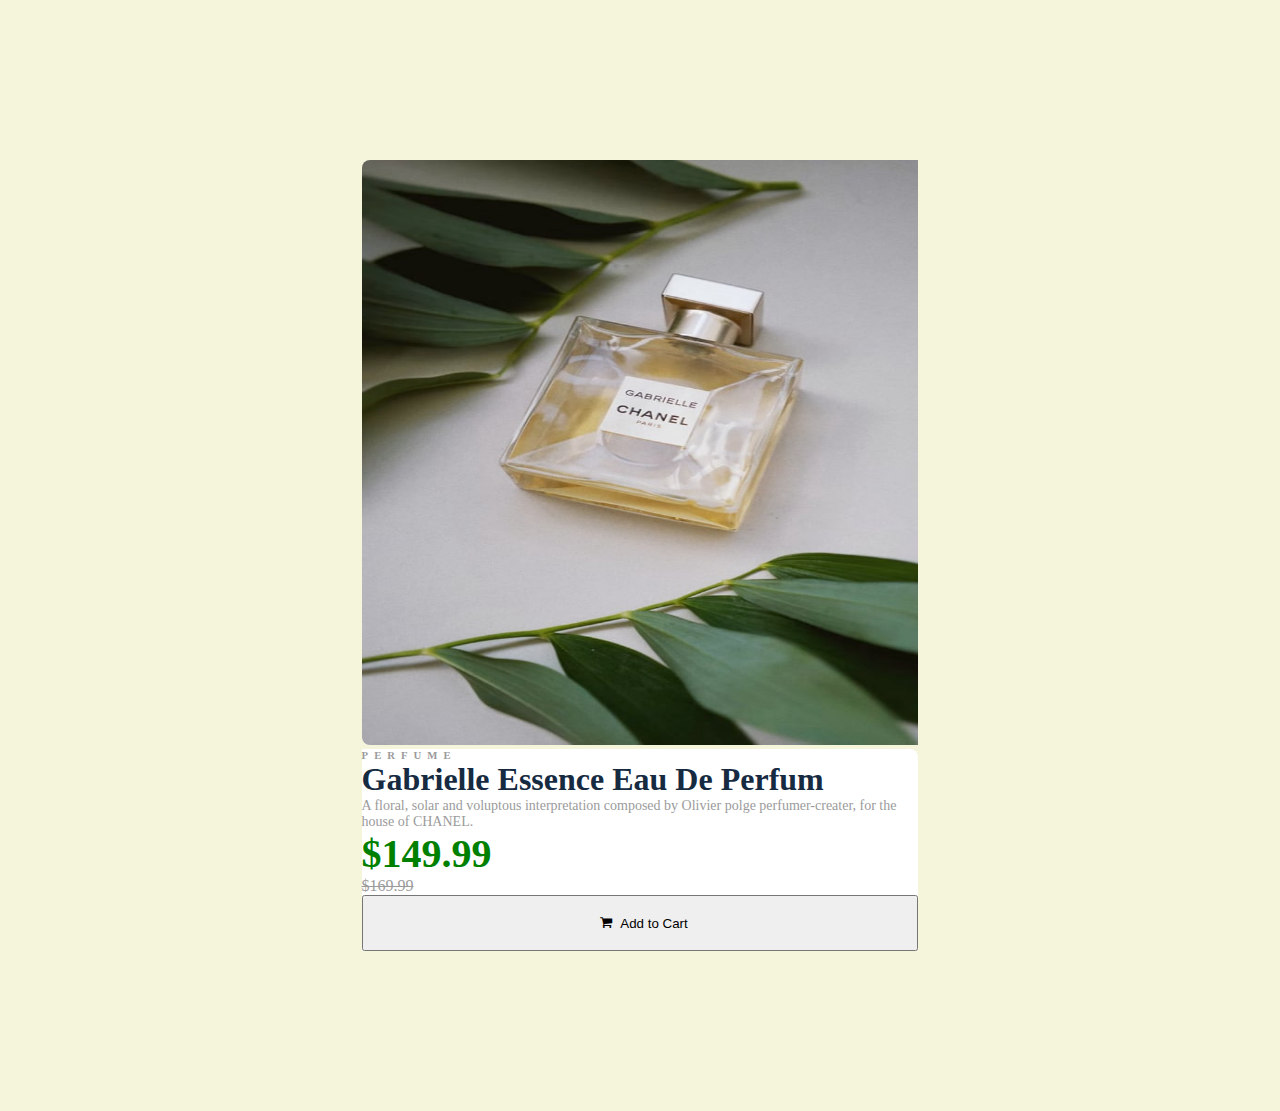
<file: index.html>
<!doctype html>
<html lang="en">
  <head>
    <meta charset="utf-8">
    <meta name="viewport" content="width=device-width, initial-scale=1">
    <title>product</title>
    <link href="https://cdn.jsdelivr.net/npm/bootstrap@5.2.1/dist/css/bootstrap.min.css" rel="stylesheet" integrity="sha384-iYQeCzEYFbKjA/T2uDLTpkwGzCiq6soy8tYaI1GyVh/UjpbCx/TYkiZhlZB6+fzT" crossorigin="anonymous">
    <link rel="stylesheet" href="./index.css">
    <link rel="stylesheet" href="https://fonts.google.com/specimen/Fraunces">
    <link rel="stylesheet" href="https://fonts.google.com/specimen/Montserrat">
    <link rel="stylesheet" href="https://cdnjs.cloudflare.com/ajax/libs/font-awesome/4.7.0/css/font-awesome.min.css">
  </head>
  <body style="background-color: beige;">
    <!-- ************************************** Card section *************************************** -->
    <section >
        <div class="container">
            <div class="row hero-section ">
              <!--  ********************** Image in card **************************** -->
                <div class="col-lg-6  px-0 image-section ">
                    <img  src="./images/image-product-desktop.jpg" alt="product">
                </div>
                <!-- ********************** Card body ******************************** -->
                <div class="col-lg-6 text-section">
                    <div class="col card-tag " ><h6>PERFUME</h6></div>
                    <div class="col card-title"><h1>Gabrielle Essence Eau De Perfum</h1></div>
                    <div class="col card-text"><p>A floral, solar and voluptous interpretation composed 
                      by Olivier polge perfumer-creater, for the house of CHANEL.
                      </p></div>
                    
                    <div class="col price ">
                      <h3>$149.99</h3>
                      <p class="striked-price">$169.99</p>
                    </div>
                    <div class="col"><button type="button" class="btn btn-success btn-md"><i class="fa fa-shopping-cart"></i>Add to Cart</button></div>
                </div>
            </div>
        </div>
    </section>
      <script src="https://cdn.jsdelivr.net/npm/bootstrap@5.2.1/dist/js/bootstrap.bundle.min.js" integrity="sha384-u1OknCvxWvY5kfmNBILK2hRnQC3Pr17a+RTT6rIHI7NnikvbZlHgTPOOmMi466C8" crossorigin="anonymous"></script>
  </body>
</html>
</file>
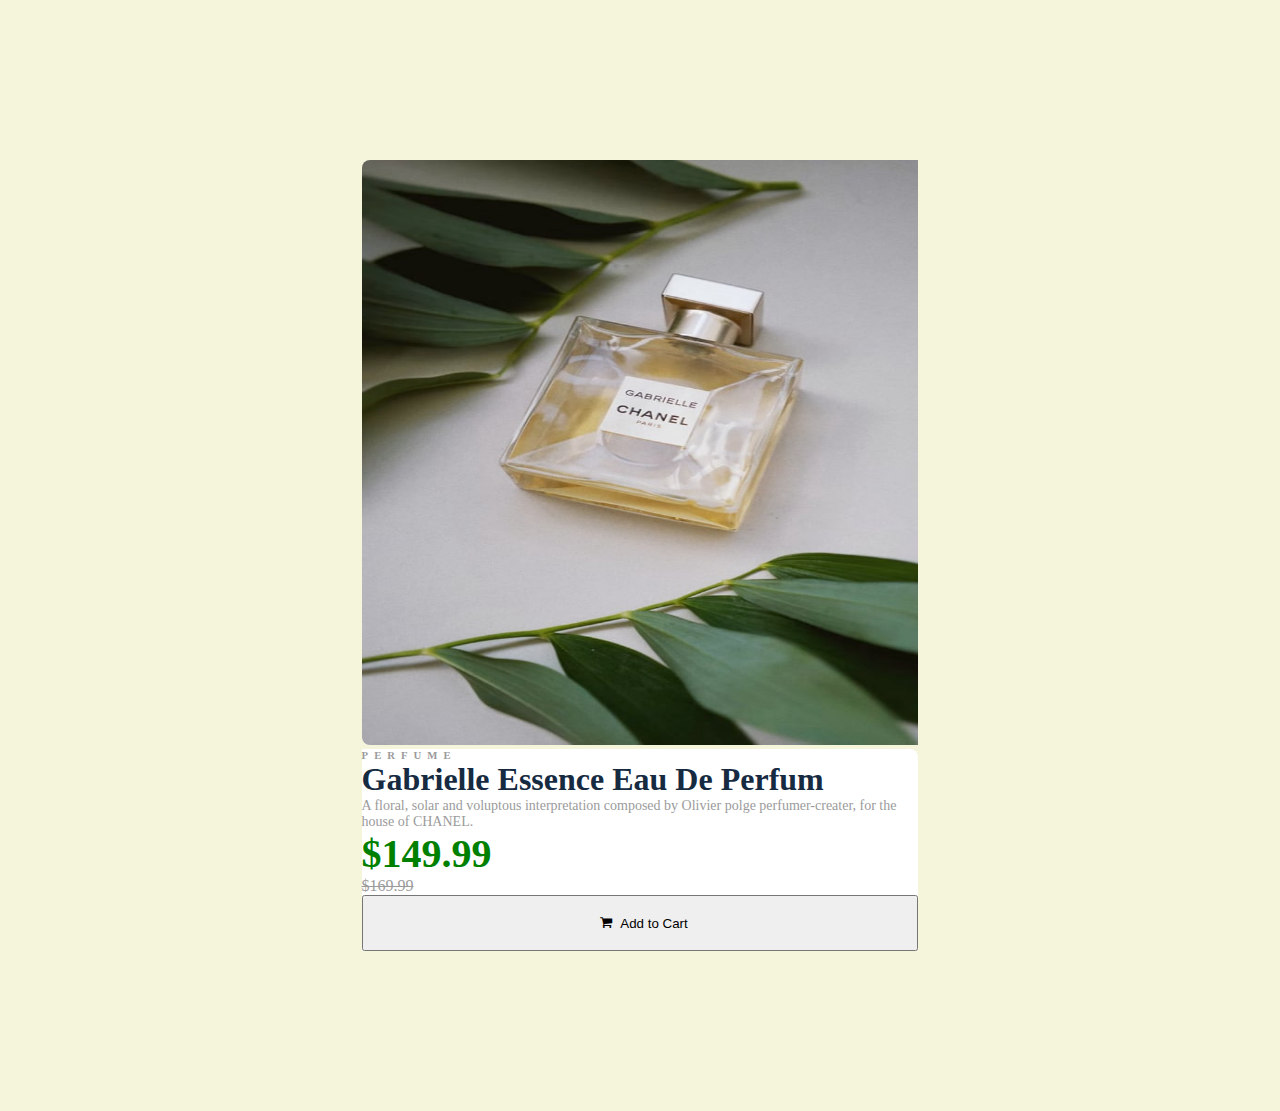
<file: Product-card.html>
<!doctype html>
<html lang="en">
  <head>
    <meta charset="utf-8">
    <meta name="viewport" content="width=device-width, initial-scale=1">
    <title>product</title>
    <link href="https://cdn.jsdelivr.net/npm/bootstrap@5.2.1/dist/css/bootstrap.min.css" rel="stylesheet" integrity="sha384-iYQeCzEYFbKjA/T2uDLTpkwGzCiq6soy8tYaI1GyVh/UjpbCx/TYkiZhlZB6+fzT" crossorigin="anonymous">
    <link rel="stylesheet" href="./Product-card.css">
    <link rel="stylesheet" href="https://fonts.google.com/specimen/Fraunces">
    <link rel="stylesheet" href="https://fonts.google.com/specimen/Montserrat">
    <link rel="stylesheet" href="https://cdnjs.cloudflare.com/ajax/libs/font-awesome/4.7.0/css/font-awesome.min.css">
  </head>
  <body style="background-color: beige;">
    <!-- ************************************** Card section *************************************** -->
    <section >
        <div class="container">
            <div class="row hero-section ">
              <!--  ********************** Image in card **************************** -->
                <div class="col-lg-6  px-0 image-section ">
                    <img  src="./images/image-product-desktop.jpg" alt="product">
                </div>
                <!-- ********************** Card body ******************************** -->
                <div class="col-lg-6 text-section">
                    <div class="col card-tag " ><h6>PERFUME</h6></div>
                    <div class="col card-title"><h1>Gabrielle Essence Eau De Perfum</h1></div>
                    <div class="col card-text"><p>A floral, solar and voluptous interpretation composed 
                      by Olivier polge perfumer-creater, for the house of CHANEL.
                      </p></div>
                    
                    <div class="col price ">
                      <h3>$149.99</h3>
                      <p class="striked-price">$169.99</p>
                    </div>
                    <div class="col"><button type="button" class="btn btn-success btn-md"><i class="fa fa-shopping-cart"></i>Add to Cart</button></div>
                </div>
            </div>
        </div>
    </section>
      <script src="https://cdn.jsdelivr.net/npm/bootstrap@5.2.1/dist/js/bootstrap.bundle.min.js" integrity="sha384-u1OknCvxWvY5kfmNBILK2hRnQC3Pr17a+RTT6rIHI7NnikvbZlHgTPOOmMi466C8" crossorigin="anonymous"></script>
  </body>
</html>
</file>
<file: index.css>
* {
    box-sizing: border-box;
    margin: 0;
    padding: 0;
}
/* ******************* making container which contains card ***************** */
.container {
    justify-content: center;
}
.hero-section {
    padding: 10rem 0;
    width: max-content;
}
/* ****************** Styling image in card **************************** */
.image-section img {
    height: 65vh;
    width:100%;
}

/* ************************** card body ********************************* */

.text-section {
    flex-direction: column;
    background-color: white;
    justify-content: space-evenly;
}
.card-tag {
    align-items: center;
    letter-spacing: 6px;
    color: rgb(155, 155, 155);
}
.card-title h1 {
    font-family: Montserrat;
    font-weight: 700;
    color:  rgb(22, 43, 65);
}
.card-text {
    color: rgb(155, 155, 155) ;
    font-family: Fraunces;
    font-size: 14px;
}
.price {
    flex-direction: column;
    /* align-items: flex-end; */
}
.price h3 {
    font-size: 2.5rem;
    color: green;
}
.price p {
    color: rgb(155, 155, 155) ;
    font-size: 1rem;
    text-decoration: line-through;
}
/* *********** shopping icon *********/
i {
    padding: 0 0.5rem;
}
/* ********** Button *************** */
.btn {
    justify-content: center;
    width: 100%;
    /* margin: 2rem 0; */
    height: 3.5rem;
    align-items: center;
}

/* ****************** Reusable code for display-->flex  ************* */
.container, .text-section, .card-tag, .price, .btn {
    display: flex;
}

/* ************* Media queries for (min-width) --> 1024px ************ */
@media screen and (min-width:1024px) {
    .hero-section {
        padding: 10rem 6.6rem;
        margin: 0 4rem;
        width: 60%;
    }
    .image-section img{
        border-end-start-radius: 0.5rem;
        border-start-start-radius: 0.5rem;
    }
    .text-section {
        border-top-right-radius: 0.5rem;
        border-bottom-right-radius: 0.5rem;
    }
}

/* ************* Media queries for (max-width) --> 450px mobile-view  ************ */
@media screen and (max-width:450px) {
    .image-section img {
        height: 45vh;
        width: 100%;
        border-start-start-radius: 0.5rem;
        border-top-right-radius: 0.5rem;
    }
    .hero-section {
        padding: 1rem 1rem;
    }
    .text-section {
        height: 58%;
        border-bottom-left-radius: 0.5rem;
        border-bottom-right-radius: 0.5rem;
    }
    .btn {
        height: 2.3rem;
    }
    
}
</file>
<file: Product-card.css>
* {
    box-sizing: border-box;
    margin: 0;
    padding: 0;
}
/* ******************* making container which contains card ***************** */
.container {
    justify-content: center;
}
.hero-section {
    padding: 10rem 0;
    width: max-content;
}
/* ****************** Styling image in card **************************** */
.image-section img {
    height: 65vh;
    width:100%;
}

/* ************************** card body ********************************* */

.text-section {
    flex-direction: column;
    background-color: white;
    justify-content: space-evenly;
}
.card-tag {
    align-items: center;
    letter-spacing: 6px;
    color: rgb(155, 155, 155);
}
.card-title h1 {
    font-family: Montserrat;
    font-weight: 700;
    color:  rgb(22, 43, 65);
}
.card-text {
    color: rgb(155, 155, 155) ;
    font-family: Fraunces;
    font-size: 14px;
}
.price {
    flex-direction: column;
    /* align-items: flex-end; */
}
.price h3 {
    font-size: 2.5rem;
    color: green;
}
.price p {
    color: rgb(155, 155, 155) ;
    font-size: 1rem;
    text-decoration: line-through;
}
/* *********** shopping icon *********/
i {
    padding: 0 0.5rem;
}
/* ********** Button *************** */
.btn {
    justify-content: center;
    width: 100%;
    /* margin: 2rem 0; */
    height: 3.5rem;
    align-items: center;
}

/* ****************** Reusable code for display-->flex  ************* */
.container, .text-section, .card-tag, .price, .btn {
    display: flex;
}

/* ************* Media queries for (min-width) --> 1024px ************ */
@media screen and (min-width:1024px) {
    .hero-section {
        padding: 10rem 6.6rem;
        margin: 0 4rem;
        width: 60%;
    }
    .image-section img{
        border-end-start-radius: 0.5rem;
        border-start-start-radius: 0.5rem;
    }
    .text-section {
        border-top-right-radius: 0.5rem;
        border-bottom-right-radius: 0.5rem;
    }
}

/* ************* Media queries for (max-width) --> 450px mobile-view  ************ */
@media screen and (max-width:450px) {
    .image-section img {
        height: 45vh;
        width: 100%;
        border-start-start-radius: 0.5rem;
        border-top-right-radius: 0.5rem;
    }
    .hero-section {
        padding: 1rem 1rem;
    }
    .text-section {
        height: 58%;
        border-bottom-left-radius: 0.5rem;
        border-bottom-right-radius: 0.5rem;
    }
    .btn {
        height: 2.3rem;
    }
    
}
</file>
